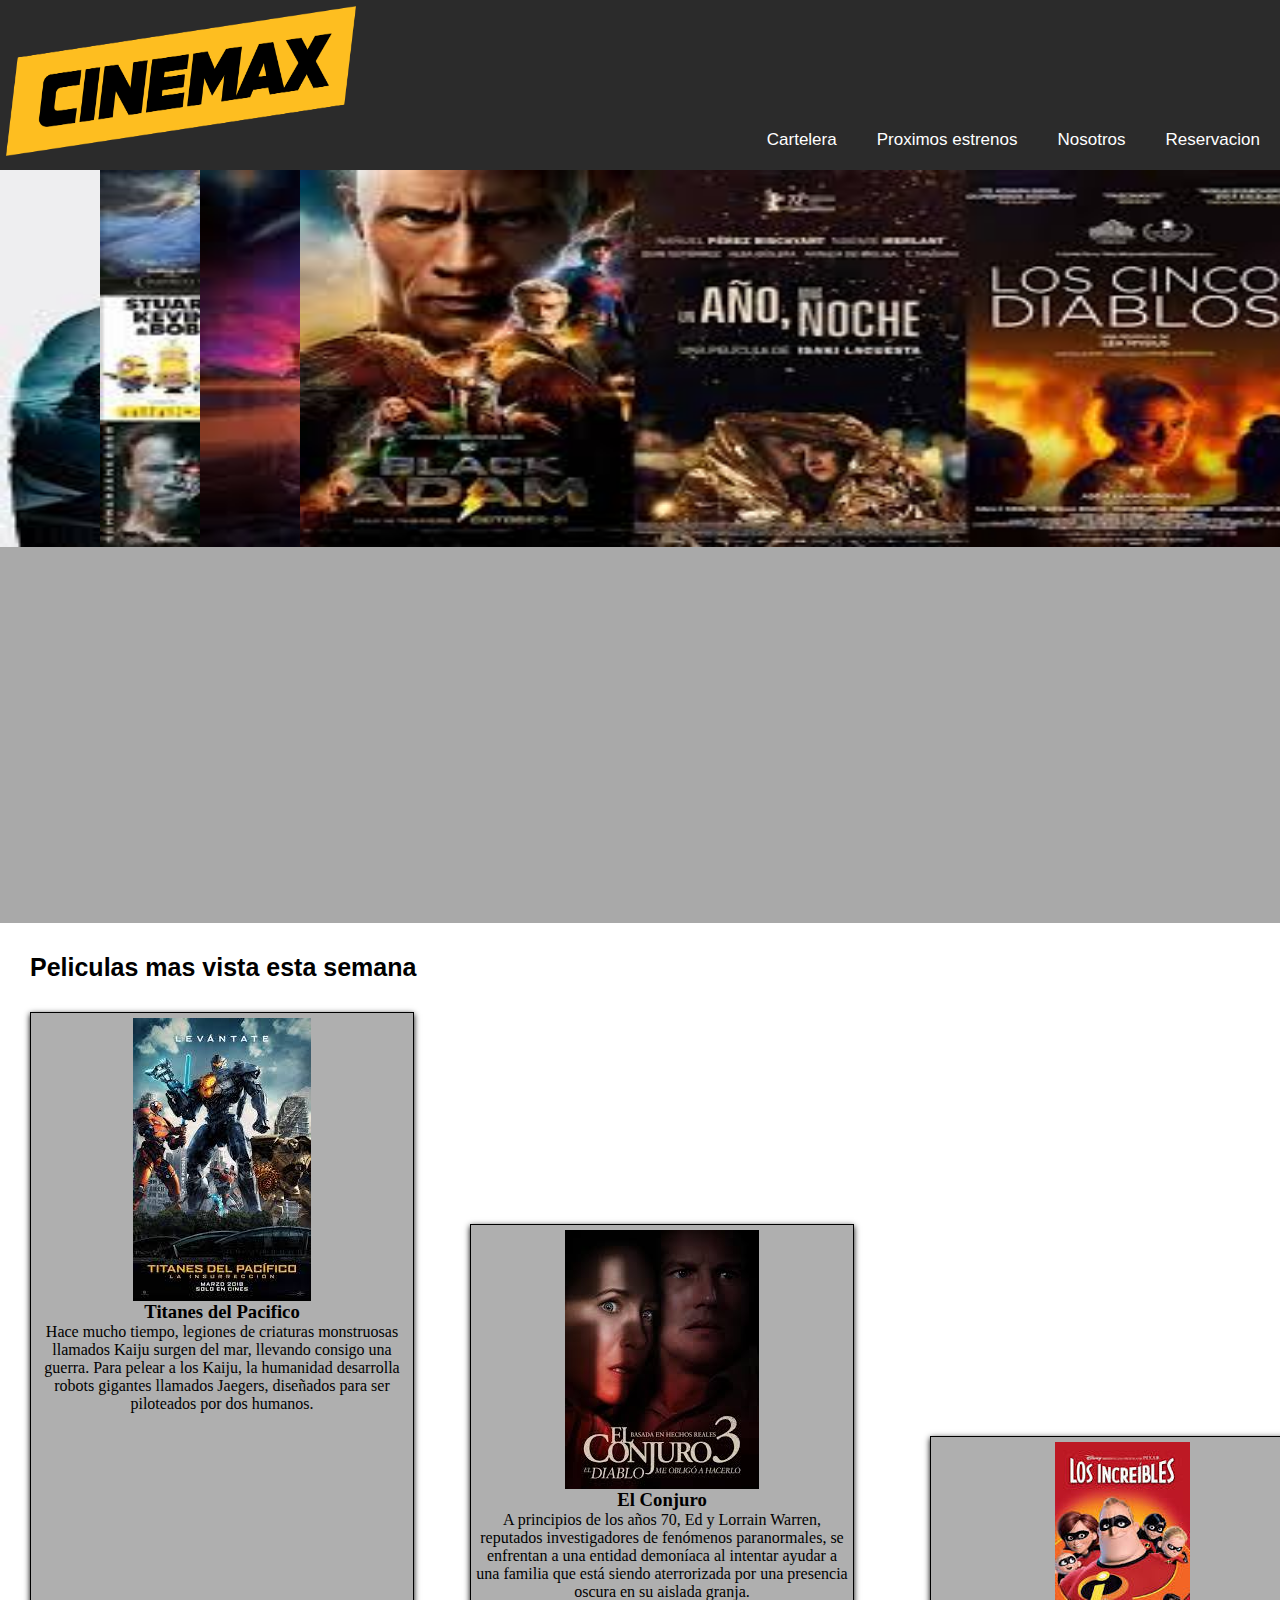
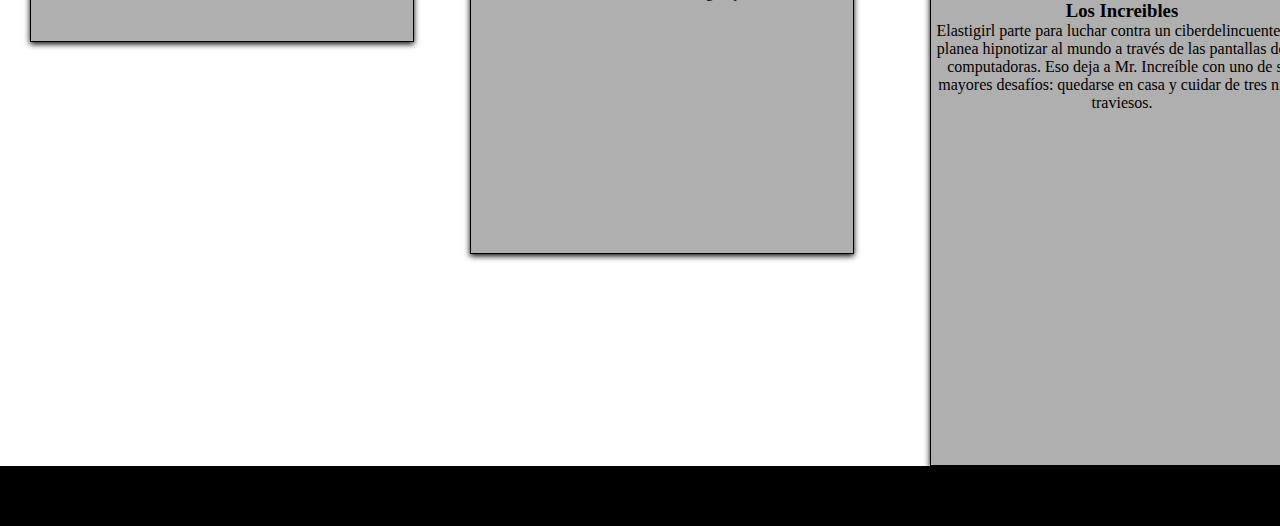
<file: index.html>
<html lang="en">

<head>
    <meta charset="UTF-8">
    <meta name="viewport" content="width=device-width, initial-scale=1.0">
    <title>Document</title>
    <link rel="stylesheet" href="csscinemax.css">
</head>

<body>

    <header>
        <section id="logo">
            <a href="index.html">
                <img src="cinemax2.webp" alt="" width="350px" height="150px">
            </a>
        </section>
    </header>

    <nav id="menu">
        <ul>
            <li><a href="Cartelera.html">Cartelera</a></li>
            <li><a href="Proximos estrenos.html">Proximos estrenos</a></li>
            <li><a href="#">Nosotros</a>
                <ul>
                    <li><a href="Historia.html">Historia</a></li>
                    <li><a href="Mision y Vision.html">Misión y Visión</a></li>
                </ul>
            </li>
            <li><a href="Formulario.html">Reservacion</a></li>
        </ul>
    </nav>

    <section id="slider">
        <ul>
            <li>
                <img src="fast and furius.jpg" alt="">
            </li>
            <li>
                <img src="imgpelis.jpg" alt="">
            </li>
            <li>
                <img src="Avernger.jpg" alt="">
            </li>
            <li>
                <img src="tres pelis.jpg" alt="">
            </li>
        </ul>
    </section>


    <section id="contenedor">
        <h1>Peliculas mas vista esta semana</h1>
        <section id="cuadro1">
            <article id="Peliculas">
                <img src="Titanes del pacifico.jpg" alt="">
                <h3>Titanes del Pacifico</h3>
                <p>Hace mucho tiempo, legiones de criaturas monstruosas llamados Kaiju surgen del mar, llevando consigo una guerra. Para pelear a los Kaiju, la humanidad desarrolla robots gigantes llamados Jaegers, diseñados para ser piloteados por dos humanos.</p>
        </section>
        <section id="cuadro2">
            <article>
                <img src="El conjuro.jpg" alt="">
                <h3>El Conjuro</h3>
                <p>A principios de los años 70, Ed y Lorrain Warren, reputados investigadores de fenómenos paranormales, se enfrentan a una entidad demoníaca al intentar ayudar a una familia que está siendo aterrorizada por una presencia oscura en su aislada granja.</p>
            </article>
        </section>
        <section id="cuadro3">
            <article>
                <img src="Los Increibles.jpg" alt="">
                <h3>Los Increibles</h3>
                <p>Elastigirl parte para luchar contra un ciberdelincuente que planea hipnotizar al mundo a través de las pantallas de las computadoras. Eso deja a Mr. Increíble con uno de sus mayores desafíos: quedarse en casa y cuidar de tres niños traviesos.</p>
            </article>
        </section>
    </section>

    <footer></footer>


</body>

</html>
</file>
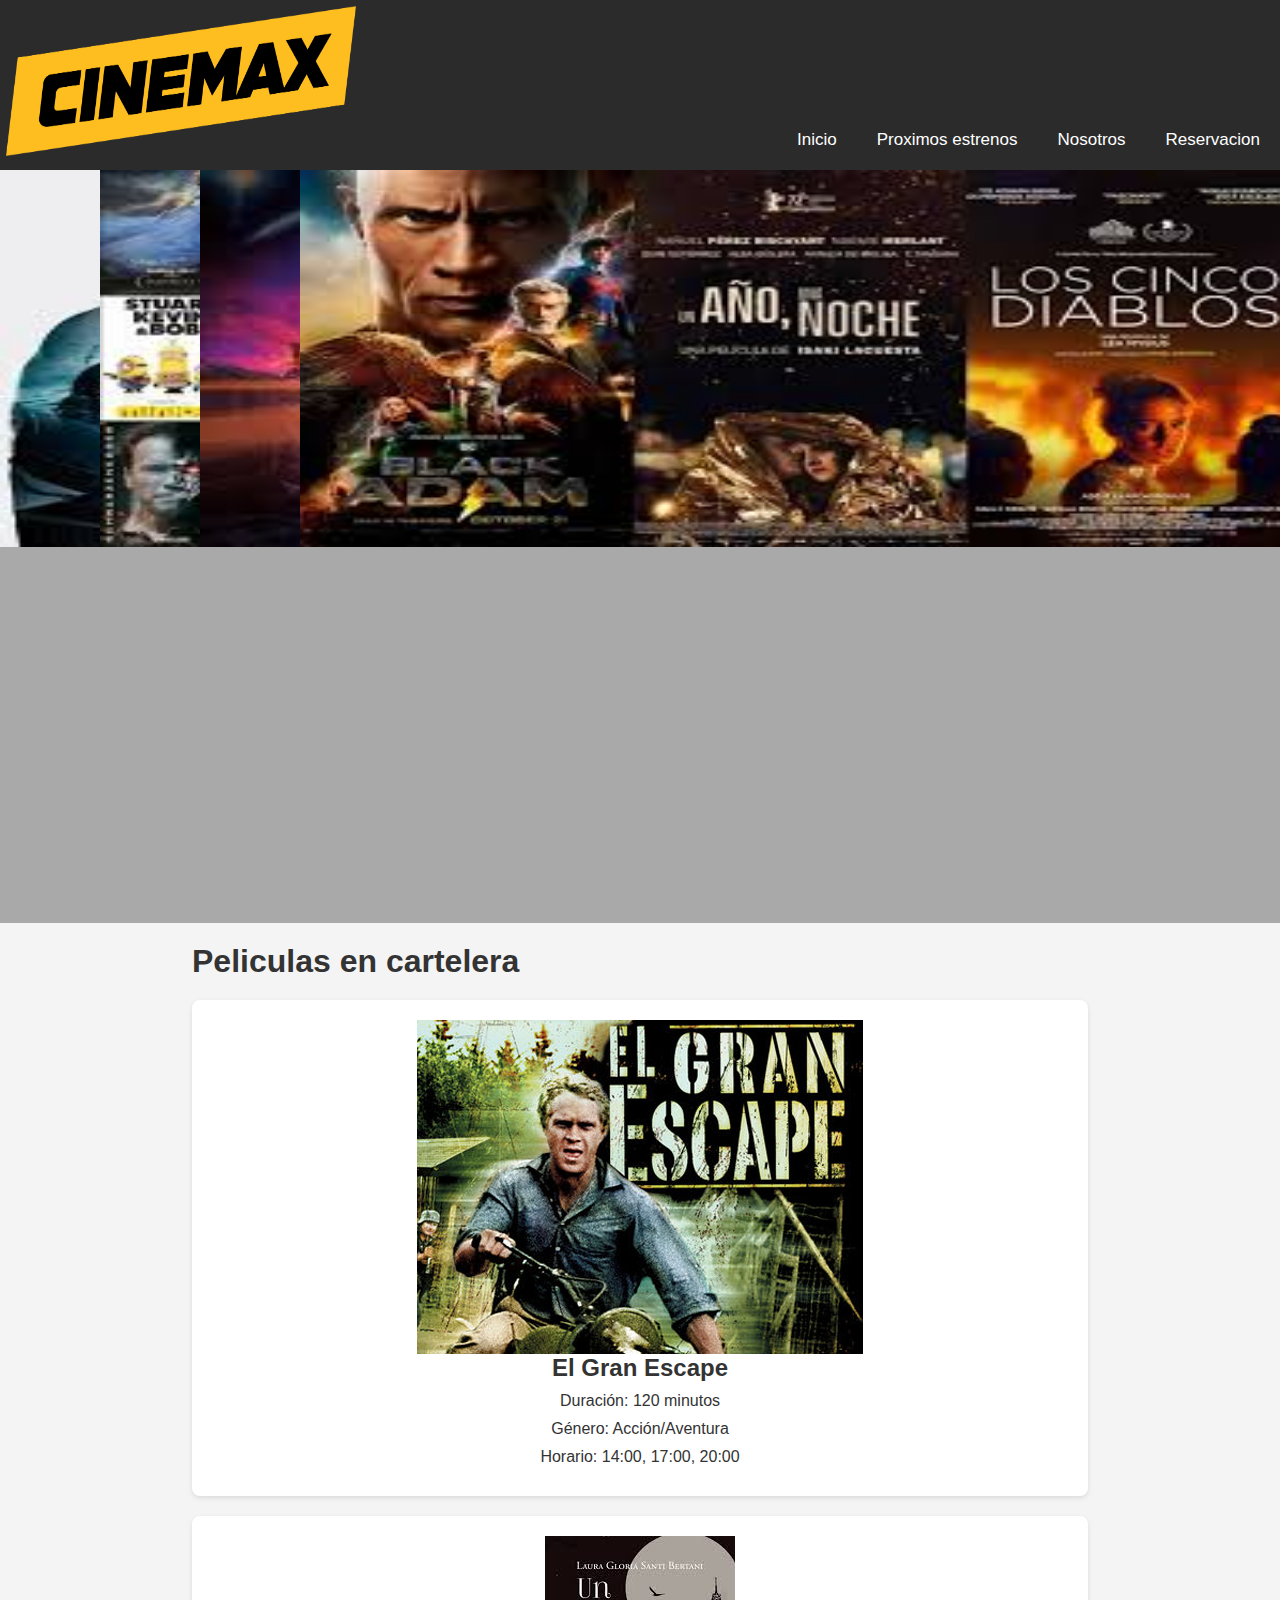
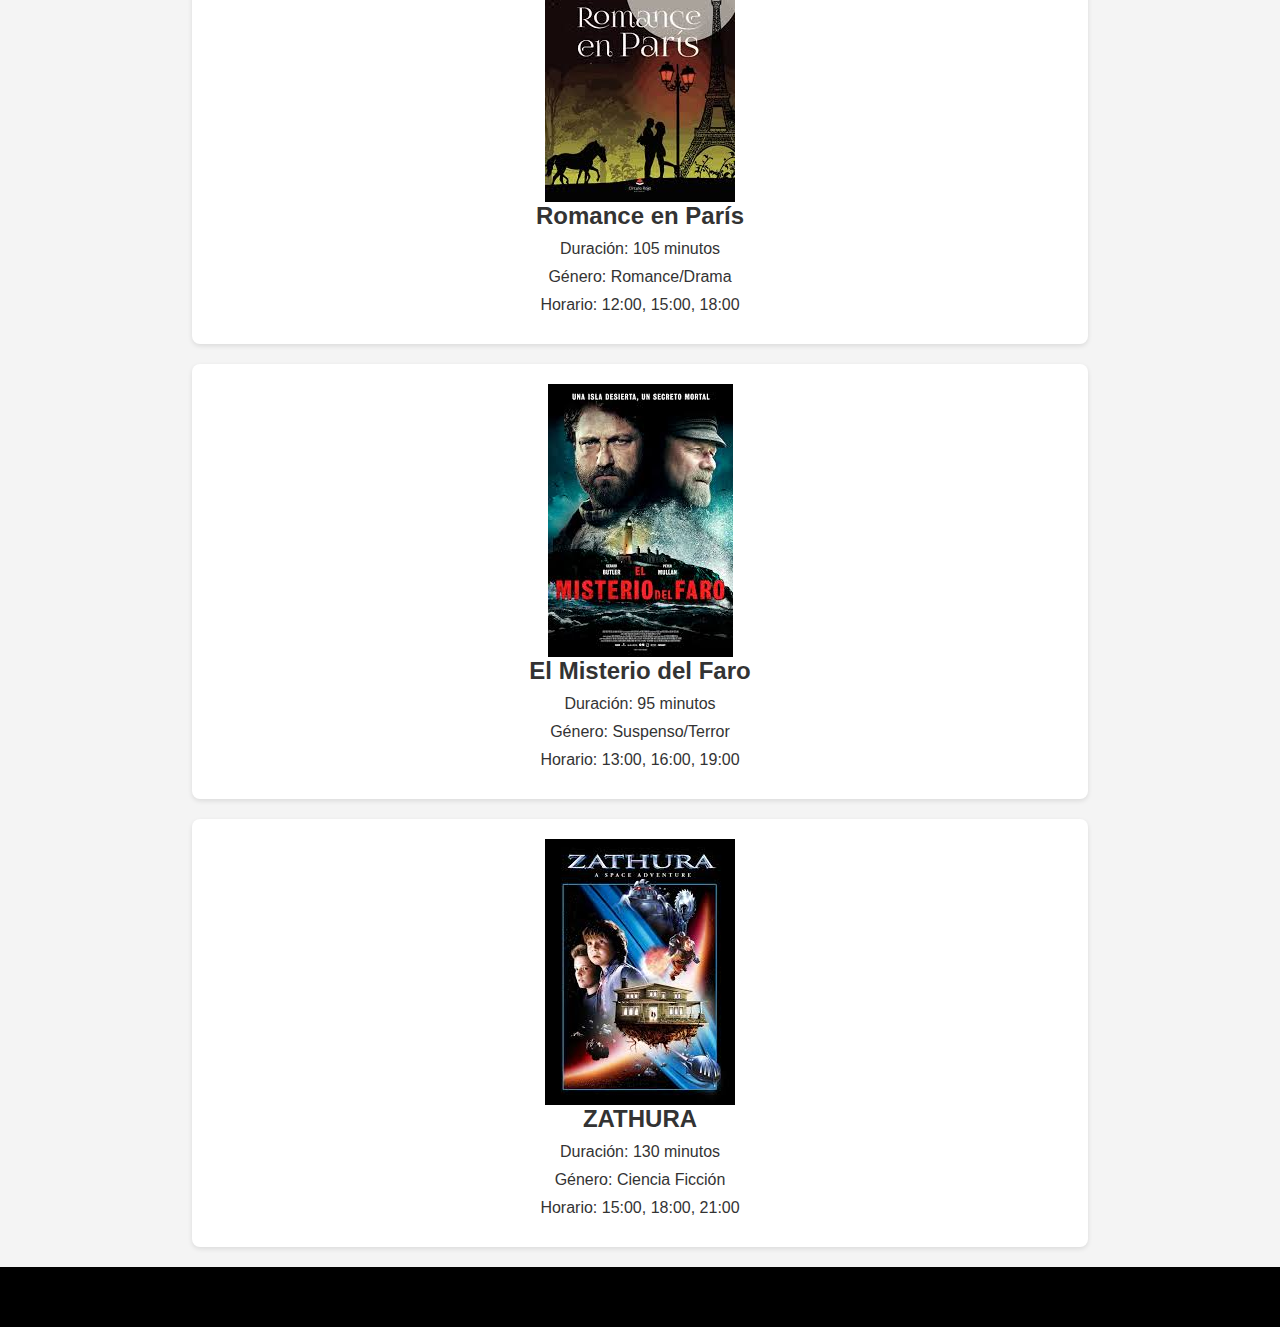
<file: Cartelera.html>
<html lang="en">
<head>
    <meta charset="UTF-8">
    <meta name="viewport" content="width=device-width, initial-scale=1.0">
    <title>Cartelera</title>
    <link rel="stylesheet" href="csscartelera.css">
</head>
<body>

    <header>
        <section id="logo">
            <a href="index.html">
                <img src="cinemax2.webp" alt="" width="350px" height="150px">
            </a>
        </section>
    </header>

    <nav id="menu">
        <ul>
            <li><a href="index.html">Inicio</a></li>
            <li><a href="Proximos estrenos.html">Proximos estrenos</a></li>
            <li><a href="#">Nosotros</a>
                <ul>
                    <li><a href="Historia.html">Historia</a></li>
                    <li><a href="Mision y Vision.html">Misión y Visión</a></li>
                </ul>
            </li>
            <li><a href="Formulario.html">Reservacion</a></li>
        </ul>
    </nav>

    <section id="slider">
        <ul>
            <li>
                <img src="fast and furius.jpg" alt="">
            </li>
            <li>
                <img src="imgpelis.jpg" alt="">
            </li>
            <li>
                <img src="Avernger.jpg" alt="">
            </li>
            <li>
                <img src="tres pelis.jpg" alt="">
            </li>
        </ul>
    </section>


    <div class="contenedor">

        <h1>Peliculas en cartelera</h1>

        <center>
            <div class="pelicula" id="Pelicula1">
                <img src="ElGranEscape.jpg" alt="">
                <h2 class="titulo">El Gran Escape</h2>
                <p class="detalles">Duración: 120 minutos</p>
                <p class="detalles">Género: Acción/Aventura</p>
                <p class="detalles">Horario: 14:00, 17:00, 20:00</p>
            </div>

            <div class="pelicula" id="Pelicula2">
                <img src="Romanse en paris.jpg" alt="">
                <h2 class="titulo">Romance en París</h2>
                <p class="detalles">Duración: 105 minutos</p>
                <p class="detalles">Género: Romance/Drama</p>
                <p class="detalles">Horario: 12:00, 15:00, 18:00</p>
            </div>

            <div class="pelicula" id="Pelicula3">
                <img src="El misterio del faro.jpg" alt="">
                <h2 class="titulo">El Misterio del Faro</h2>
                <p class="detalles">Duración: 95 minutos</p>
                <p class="detalles">Género: Suspenso/Terror</p>
                <p class="detalles">Horario: 13:00, 16:00, 19:00</p>
            </div>

            <div class="pelicula" id="Pelicula4">
                <img src="ZATHURA.jpg" alt="">
                <h2 class="titulo">ZATHURA</h2>
                <p class="detalles">Duración: 130 minutos</p>
                <p class="detalles">Género: Ciencia Ficción</p>
                <p class="detalles">Horario: 15:00, 18:00, 21:00</p>
            </div>
        </center>
    </div>

    <footer></footer>


</body>
</html>
</file>
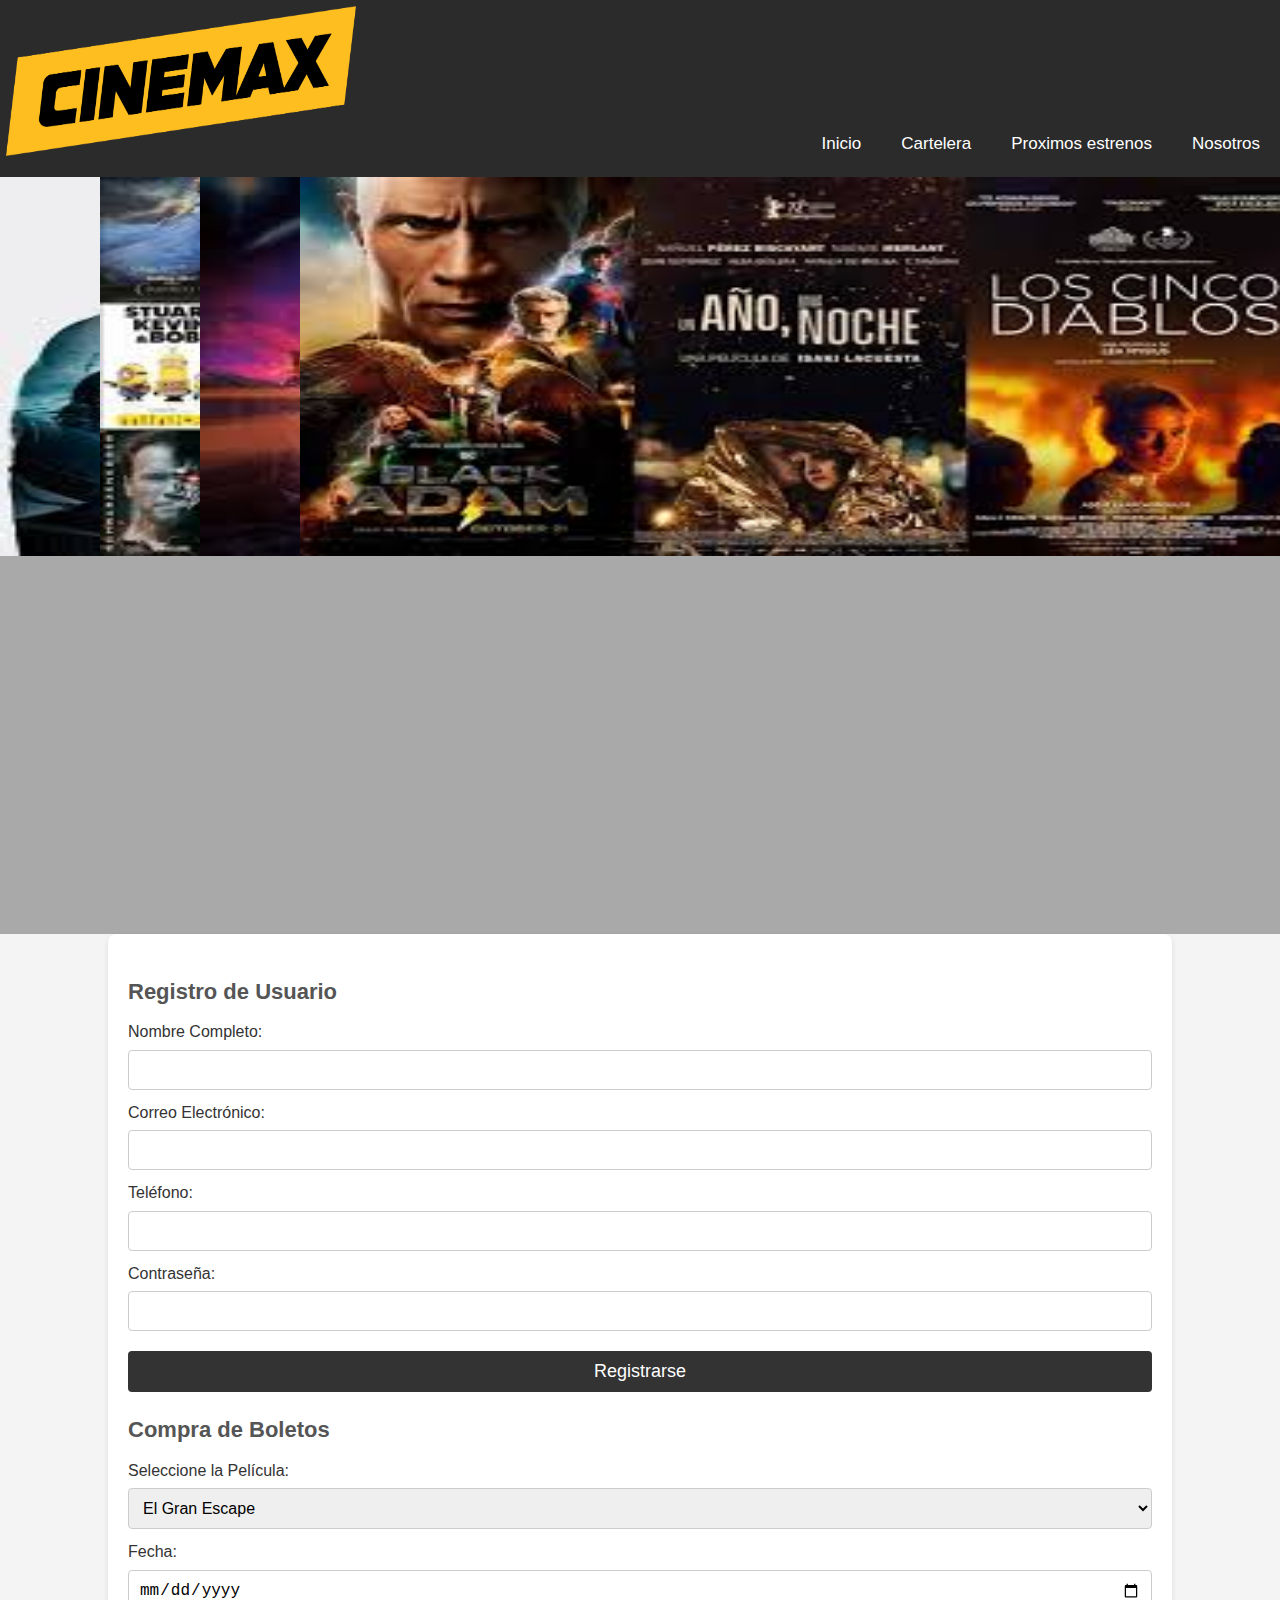
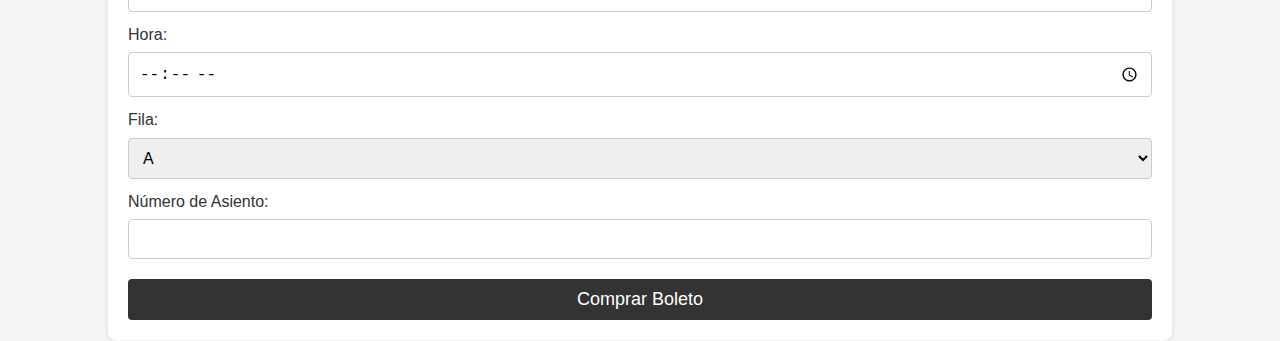
<file: Formulario.html>
<html lang="en">
<head>
    <meta charset="UTF-8">
    <meta name="viewport" content="width=device-width, initial-scale=1.0">
    <title>Formulario</title>
    <link rel="stylesheet" href="cssformulario.css">
</head>
<body>

    <header>
        <section id="logo">
            <a href="index.html">
                <img src="cinemax2.webp" alt="" width="350px" height="150px">
            </a>
        </section>
    </header>

    <nav id="menu">
        <ul>
            <li><a href="index.html">Inicio</a></li>
            <li><a href="Cartelera.html">Cartelera</a></li>
            <li><a href="Proximos estrenos.html">Proximos estrenos</a></li>
            <li><a href="Mision y Vision.html">Nosotros</a>
                <ul>
                    <li><a href="#">Misión y Visión</a></li>
                </ul>
            </li>
        </ul>
    </nav>

    <section id="slider">
        <ul>
            <li>
                <img src="fast and furius.jpg" alt="">
            </li>
            <li>
                <img src="imgpelis.jpg" alt="">
            </li>
            <li>
                <img src="Avernger.jpg" alt="">
            </li>
            <li>
                <img src="tres pelis.jpg" alt="">
            </li>
        </ul>
    </section>

    <div class="contenedor">

        <section class="formulario">
            <h2 class="subtitulo">Registro de Usuario</h2>
            <form id="registro">
                <label for="nombre">Nombre Completo:</label>
                <input type="text" id="nombre" name="nombre" required>

                <label for="email">Correo Electrónico:</label>
                <input type="email" id="email" name="email" required>

                <label for="telefono">Teléfono:</label>
                <input type="tel" id="telefono" name="telefono" required>

                <label for="password">Contraseña:</label>
                <input type="password" id="password" name="password" required>

                <input type="submit" value="Registrarse">
            </form>
        </section>

        <section class="compra">
            <h2 class="subtitulo">Compra de Boletos</h2>
            <form id="compra-boletos">
                <label for="pelicula">Seleccione la Película:</label>
                <select id="pelicula" name="pelicula" required>
                    <option value="pelicula1">El Gran Escape</option>
                    <option value="pelicula2">Romance en París</option>
                    <option value="pelicula3">El Misterio del Faro</option>
                    <option value="pelicula4">Aventuras en el Espacio</option>
                </select>

                <label for="fecha">Fecha:</label>
                <input type="date" id="fecha" name="fecha" required>

                <label for="hora">Hora:</label>
                <input type="time" id="hora" name="hora" required>

                <label for="fila">Fila:</label>
                <select id="fila" name="fila" required>
                    <option value="A">A</option>
                    <option value="B">B</option>
                    <option value="C">C</option>
                    <option value="D">D</option>
                    <option value="E">E</option>
                </select>

                <label for="asiento">Número de Asiento:</label>
                <input type="number" id="asiento" name="asiento" min="1" max="20" required>

                <input type="submit" value="Comprar Boleto">
            </form>
        </section>
    </div>

</body>
</html>
</file>
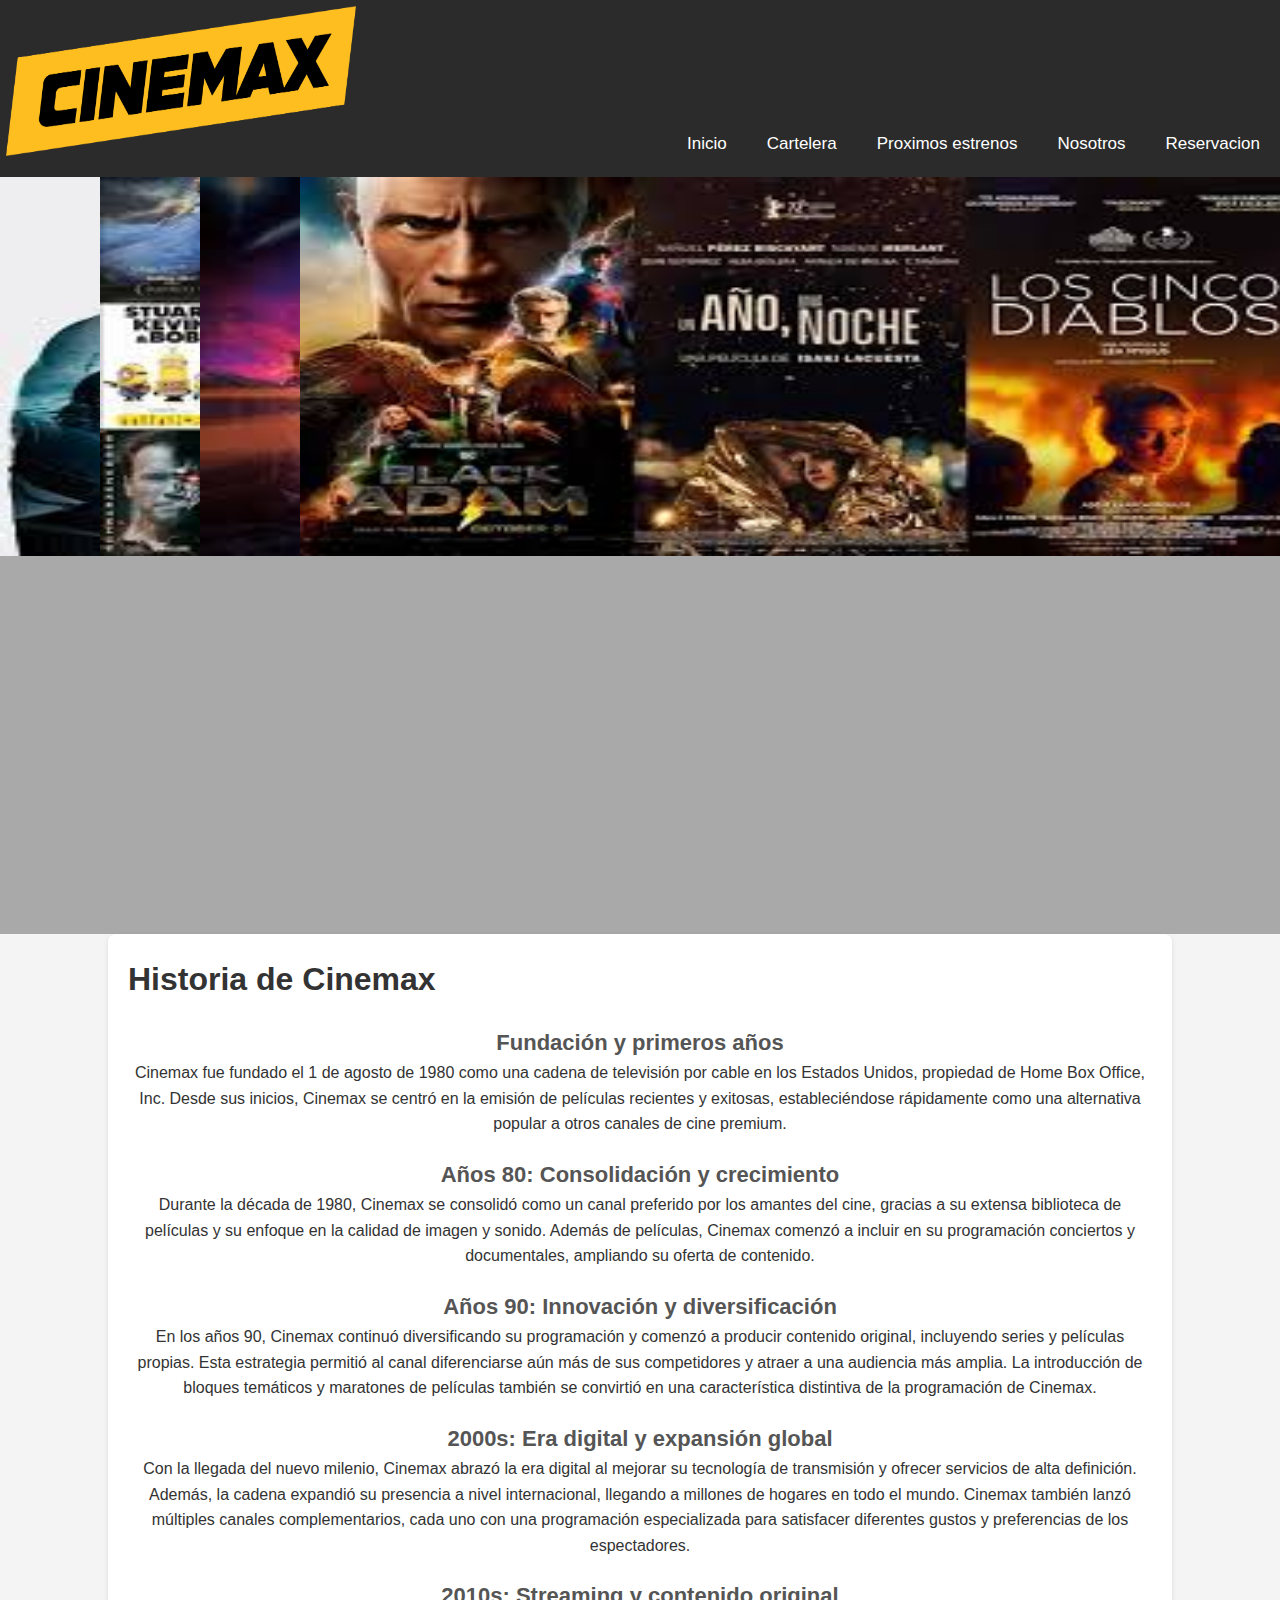
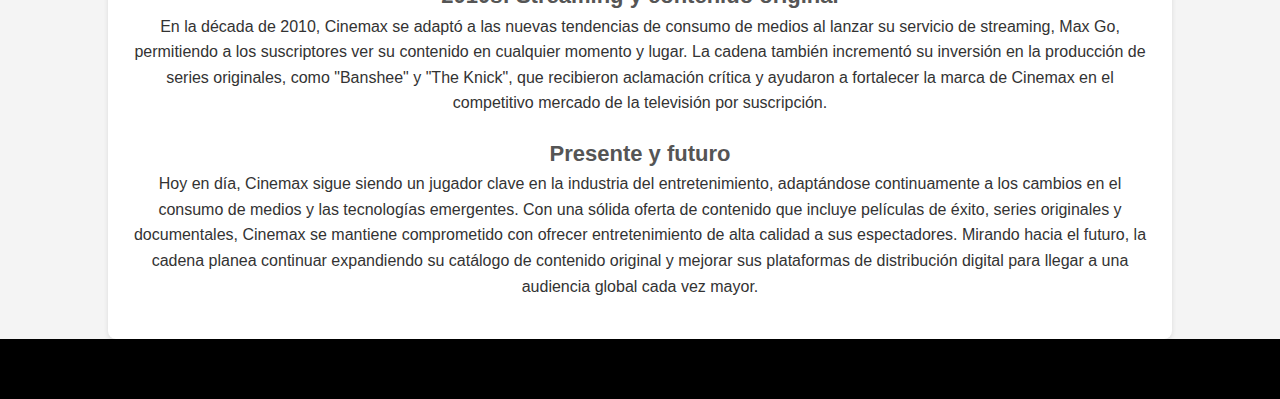
<file: Historia.html>
<html lang="en">
<head>
    <meta charset="UTF-8">
    <meta name="viewport" content="width=device-width, initial-scale=1.0">
    <title>Historia</title>
    <link rel="stylesheet" href="csshistoria.css">
</head>
<body>

    <header>
        <section id="logo">
            <a href="index.html">
                <img src="cinemax2.webp" alt="" width="350px" height="150px">
            </a>
        </section>
    </header>

    <nav id="menu">
        <ul>
            <li><a href="index.html">Inicio</a></li>
            <li><a href="Cartelera.html">Cartelera</a></li>
            <li><a href="Proximos estrenos.html">Proximos estrenos</a></li>
            <li><a href="Mision y Vision.html">Nosotros</a>
                <ul>
                    <li><a href="#">Misión y Visión</a></li>
                </ul>
                <li><a href="Formulario.html">Reservacion</a></li>
            </li>
        </ul>
    </nav>

    <section id="slider">
        <ul>
            <li>
                <img src="fast and furius.jpg" alt="">
            </li>
            <li>
                <img src="imgpelis.jpg" alt="">
            </li>
            <li>
                <img src="Avernger.jpg" alt="">
            </li>
            <li>
                <img src="tres pelis.jpg" alt="">
            </li>
        </ul>
    </section>
    
    
    <div class="contenedor">
        
        <h1>Historia de Cinemax</h1>
    
    
    <center>
    <section class="historia">
        <h2 class="subtitulo">Fundación y primeros años</h2>
        <p>Cinemax fue fundado el 1 de agosto de 1980 como una cadena de televisión por cable en los Estados Unidos,
            propiedad de Home Box Office, Inc. Desde sus inicios, Cinemax se centró en la emisión de películas
            recientes y exitosas, estableciéndose rápidamente como una alternativa popular a otros canales de cine
            premium.</p>

        <h2 class="subtitulo">Años 80: Consolidación y crecimiento</h2>
        <p>Durante la década de 1980, Cinemax se consolidó como un canal preferido por los amantes del cine, gracias
            a su extensa biblioteca de películas y su enfoque en la calidad de imagen y sonido. Además de películas,
            Cinemax comenzó a incluir en su programación conciertos y documentales, ampliando su oferta de
            contenido.</p>

        <h2 class="subtitulo">Años 90: Innovación y diversificación</h2>
        <p>En los años 90, Cinemax continuó diversificando su programación y comenzó a producir contenido original,
            incluyendo series y películas propias. Esta estrategia permitió al canal diferenciarse aún más de sus
            competidores y atraer a una audiencia más amplia. La introducción de bloques temáticos y maratones de
            películas también se convirtió en una característica distintiva de la programación de Cinemax.</p>

        <h2 class="subtitulo">2000s: Era digital y expansión global</h2>
        <p>Con la llegada del nuevo milenio, Cinemax abrazó la era digital al mejorar su tecnología de transmisión y
            ofrecer servicios de alta definición. Además, la cadena expandió su presencia a nivel internacional,
            llegando a millones de hogares en todo el mundo. Cinemax también lanzó múltiples canales
            complementarios, cada uno con una programación especializada para satisfacer diferentes gustos y
            preferencias de los espectadores.</p>

        <h2 class="subtitulo">2010s: Streaming y contenido original</h2>
        <p>En la década de 2010, Cinemax se adaptó a las nuevas tendencias de consumo de medios al lanzar su
            servicio de streaming, Max Go, permitiendo a los suscriptores ver su contenido en cualquier momento y
            lugar. La cadena también incrementó su inversión en la producción de series originales, como "Banshee" y
            "The Knick", que recibieron aclamación crítica y ayudaron a fortalecer la marca de Cinemax en el
            competitivo mercado de la televisión por suscripción.</p>

        <h2 class="subtitulo">Presente y futuro</h2>
        <p>Hoy en día, Cinemax sigue siendo un jugador clave en la industria del entretenimiento, adaptándose
            continuamente a los cambios en el consumo de medios y las tecnologías emergentes. Con una sólida oferta
            de contenido que incluye películas de éxito, series originales y documentales, Cinemax se mantiene
            comprometido con ofrecer entretenimiento de alta calidad a sus espectadores. Mirando hacia el futuro, la
            cadena planea continuar expandiendo su catálogo de contenido original y mejorar sus plataformas de
            distribución digital para llegar a una audiencia global cada vez mayor.</p>
    </section>
    </center>
</div>

<footer></footer>


</body>
</html>
</file>
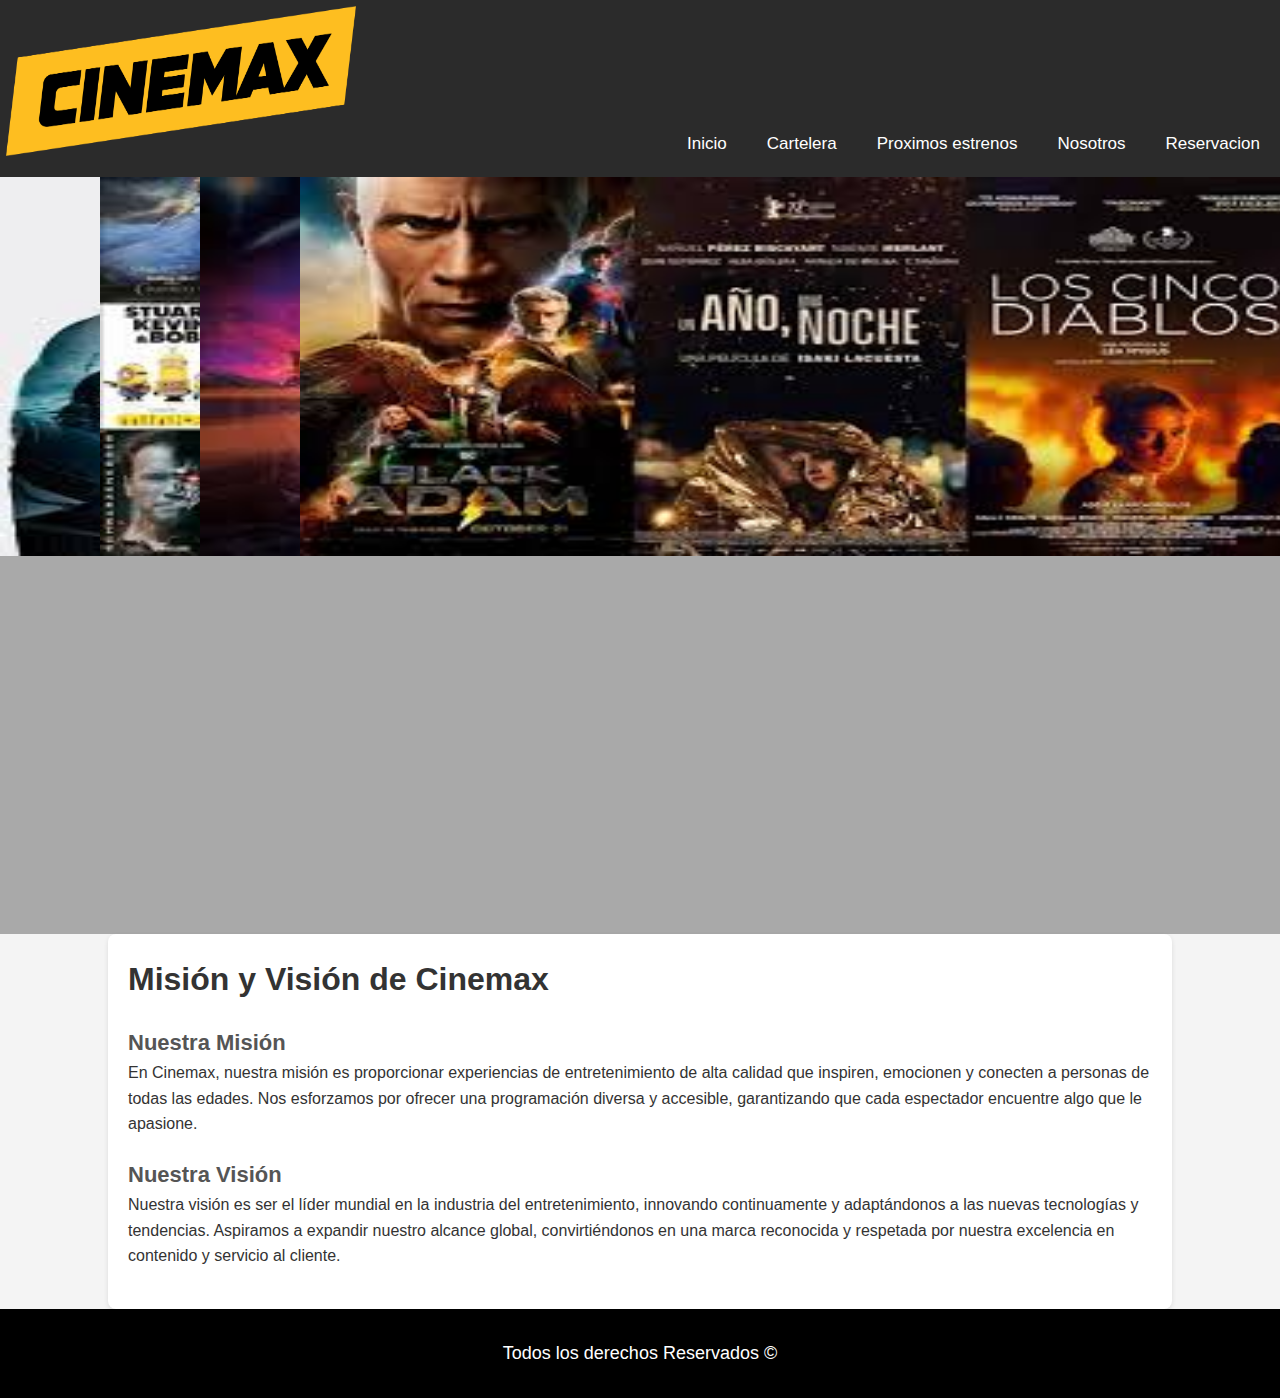
<file: Mision y Vision.html>
<html lang="en">
<head>
    <meta charset="UTF-8">
    <meta name="viewport" content="width=device-width, initial-scale=1.0">
    <title>mision-vision</title>
    <link rel="stylesheet" href="cssMision y Vision.css">
</head>
<body>

    <header>
        <section id="logo">
            <a href="index.html">
                <img src="cinemax2.webp" alt="" width="350px" height="150px">
            </a>
        </section>
    </header>

    <nav id="menu">
        <ul>
            <li><a href="index.html">Inicio</a></li>
            <li><a href="Cartelera.html">Cartelera</a></li>
            <li><a href="Proximos estrenos.html">Proximos estrenos</a></li>
            <li><a href="#">Nosotros</a>
                <ul>
                    <li><a href="Historia.html">Historia</a></li>
                    <li><a href="#">Misión y Visión</a></li>
                </ul>
            </li>
            <li><a href="Formulario.html">Reservacion</a></li>
        </ul>
    </nav>

    <section id="slider">
        <ul>
            <li>
                <img src="fast and furius.jpg" alt="">
            </li>
            <li>
                <img src="imgpelis.jpg" alt="">
            </li>
            <li>
                <img src="Avernger.jpg" alt="">
            </li>
            <li>
                <img src="tres pelis.jpg" alt="">
            </li>
        </ul>
    </section>

    <div class="contenedor">

            <h1>Misión y Visión de Cinemax</h1>


        <section class="mision-vision">
            <h2 class="subtitulo">Nuestra Misión</h2>
            <p>En Cinemax, nuestra misión es proporcionar experiencias de entretenimiento de alta calidad que inspiren,
                emocionen y conecten a personas de todas las edades. Nos esforzamos por ofrecer una programación diversa
                y accesible, garantizando que cada espectador encuentre algo que le apasione.</p>

            <h2 class="subtitulo">Nuestra Visión</h2>
            <p>Nuestra visión es ser el líder mundial en la industria del entretenimiento, innovando continuamente y
                adaptándonos a las nuevas tecnologías y tendencias. Aspiramos a expandir nuestro alcance global,
                convirtiéndonos en una marca reconocida y respetada por nuestra excelencia en contenido y servicio al
                cliente.</p>
        </section>
    </div>

    <footer>
        Todos los derechos Reservados &copy;
    </footer>
</body>
</html>
</file>
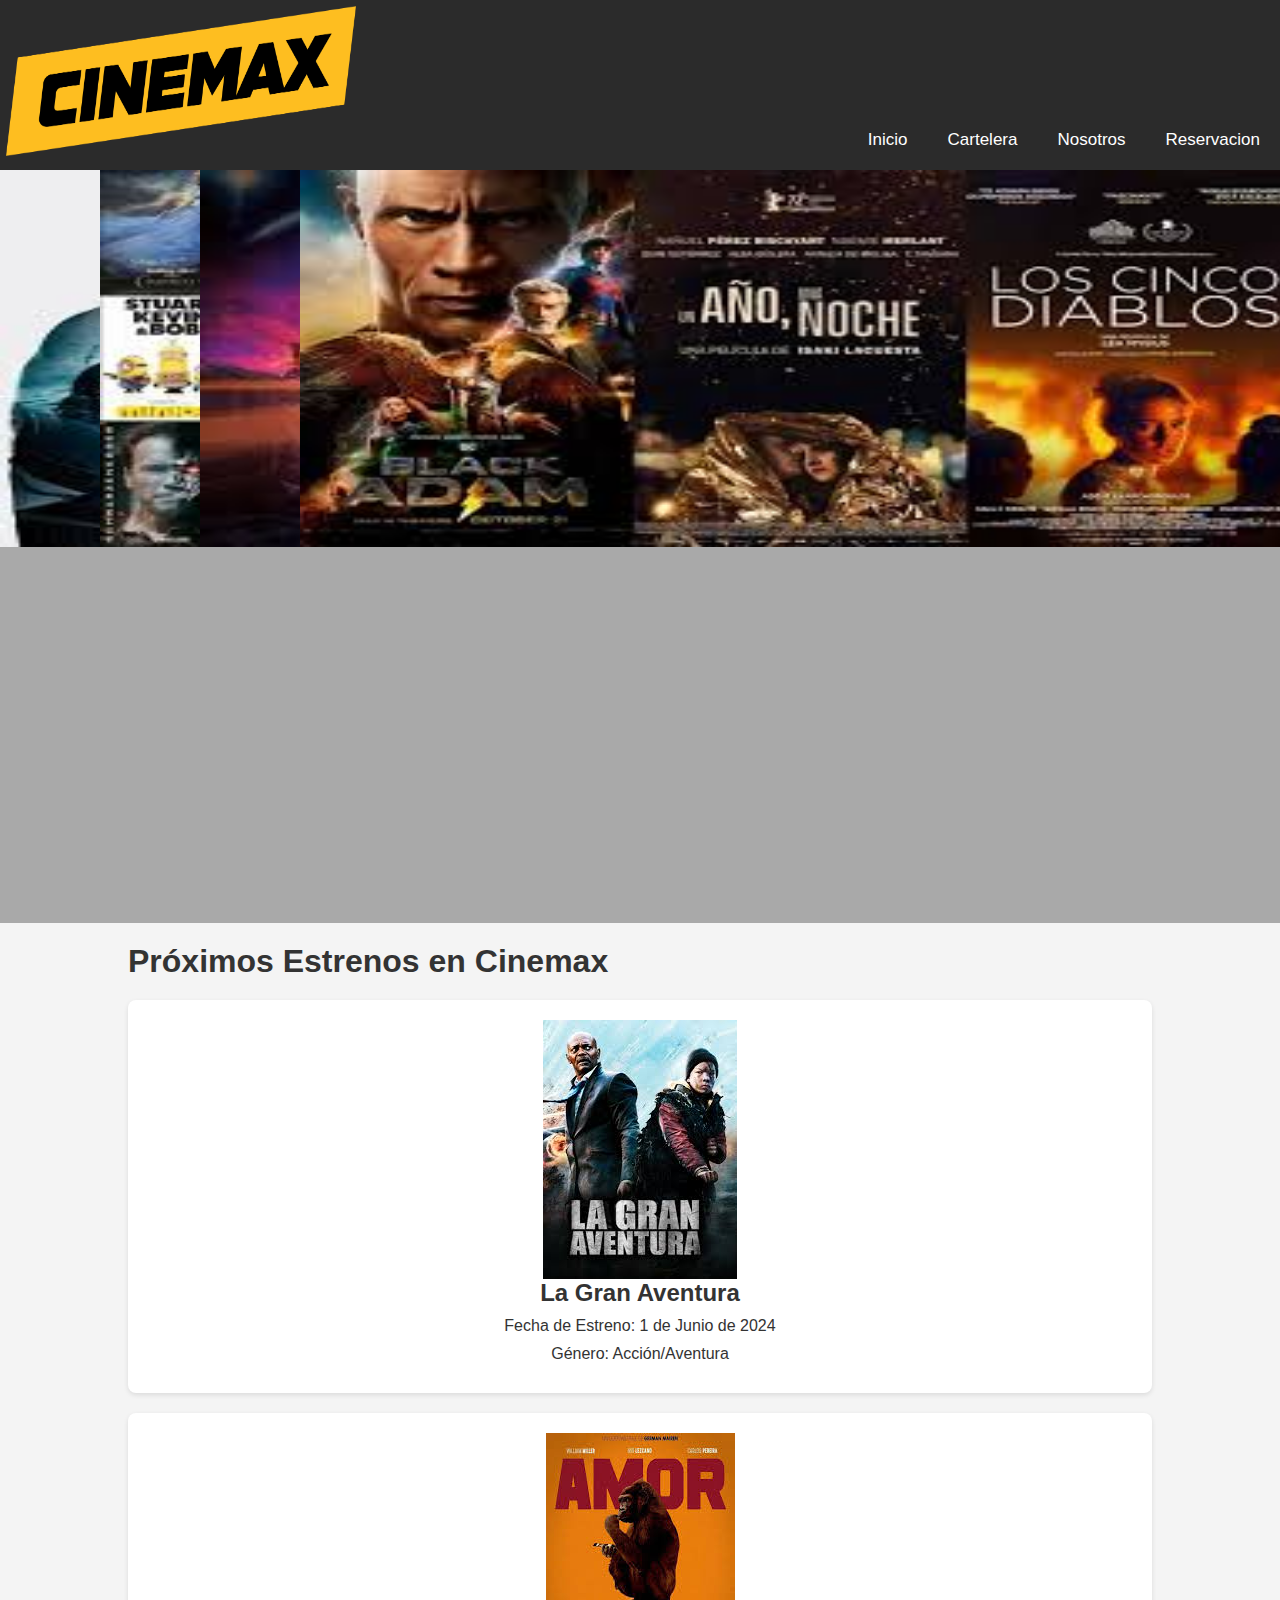
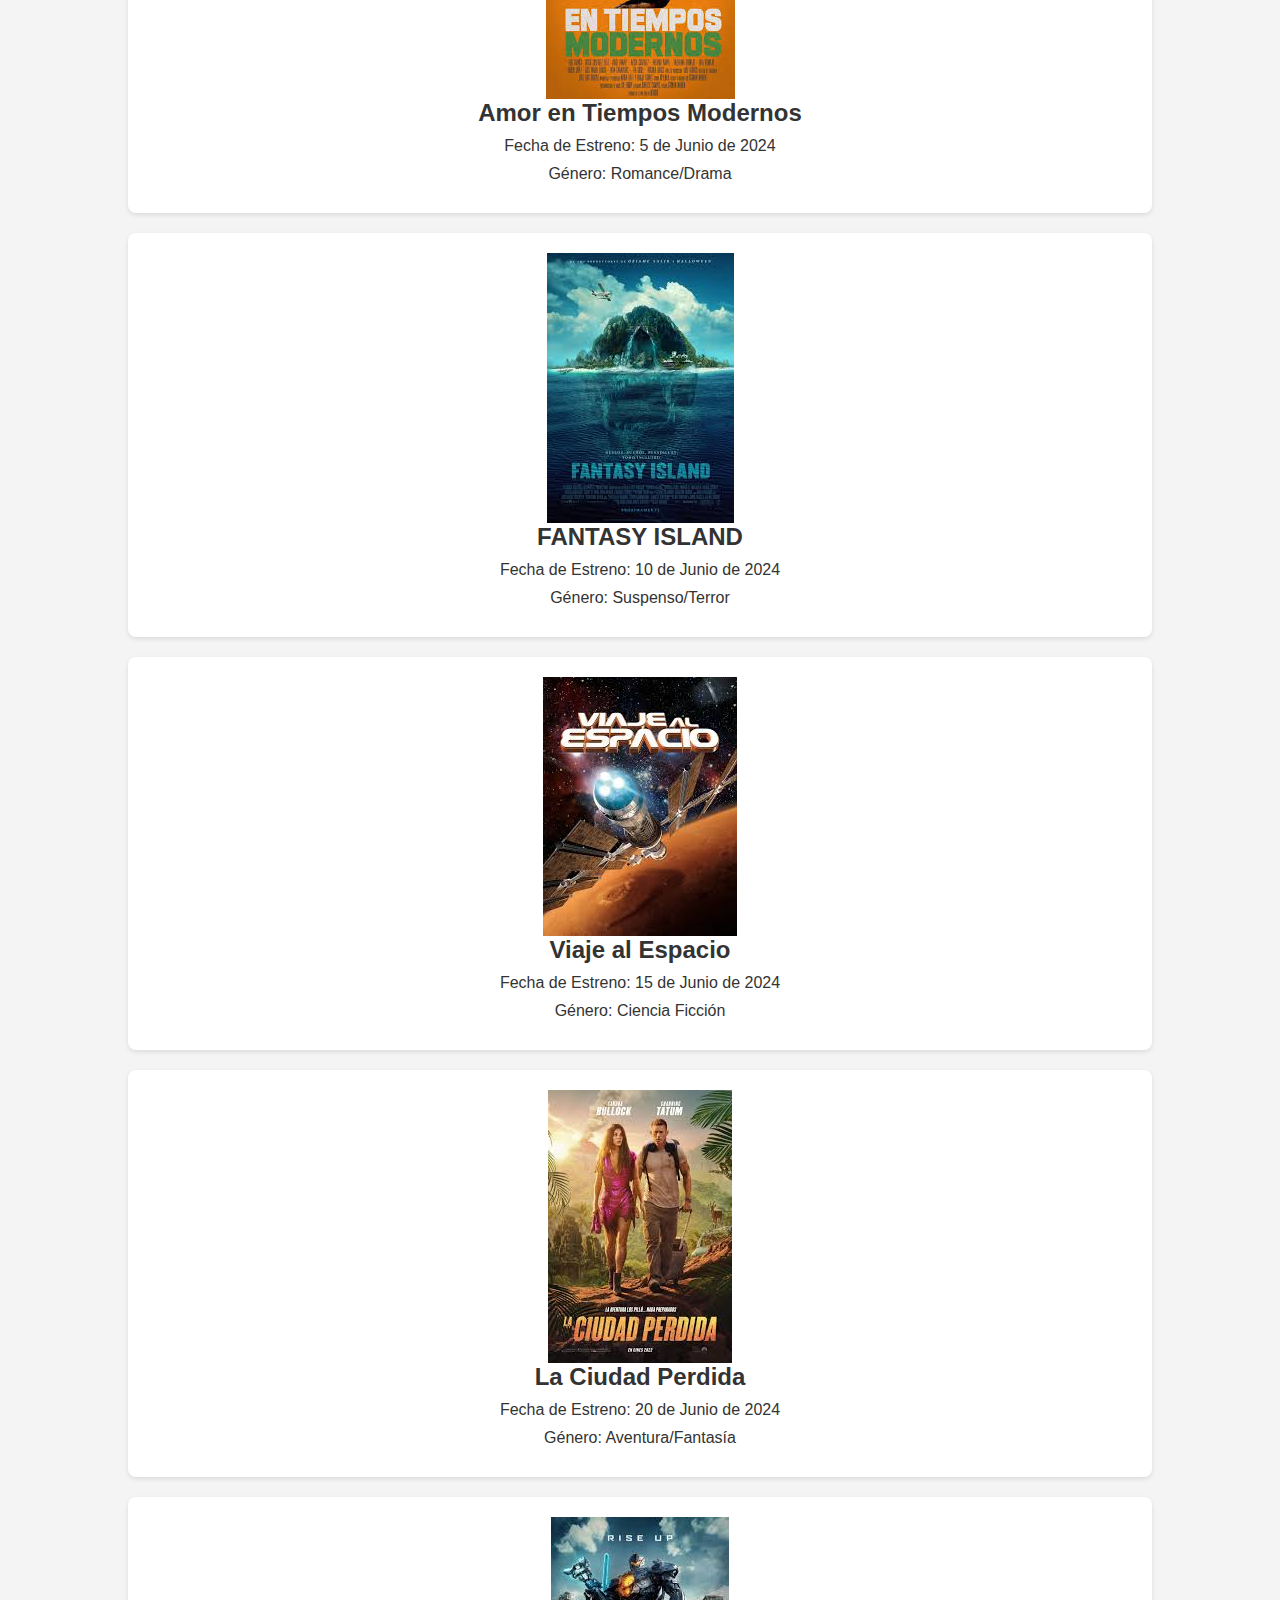
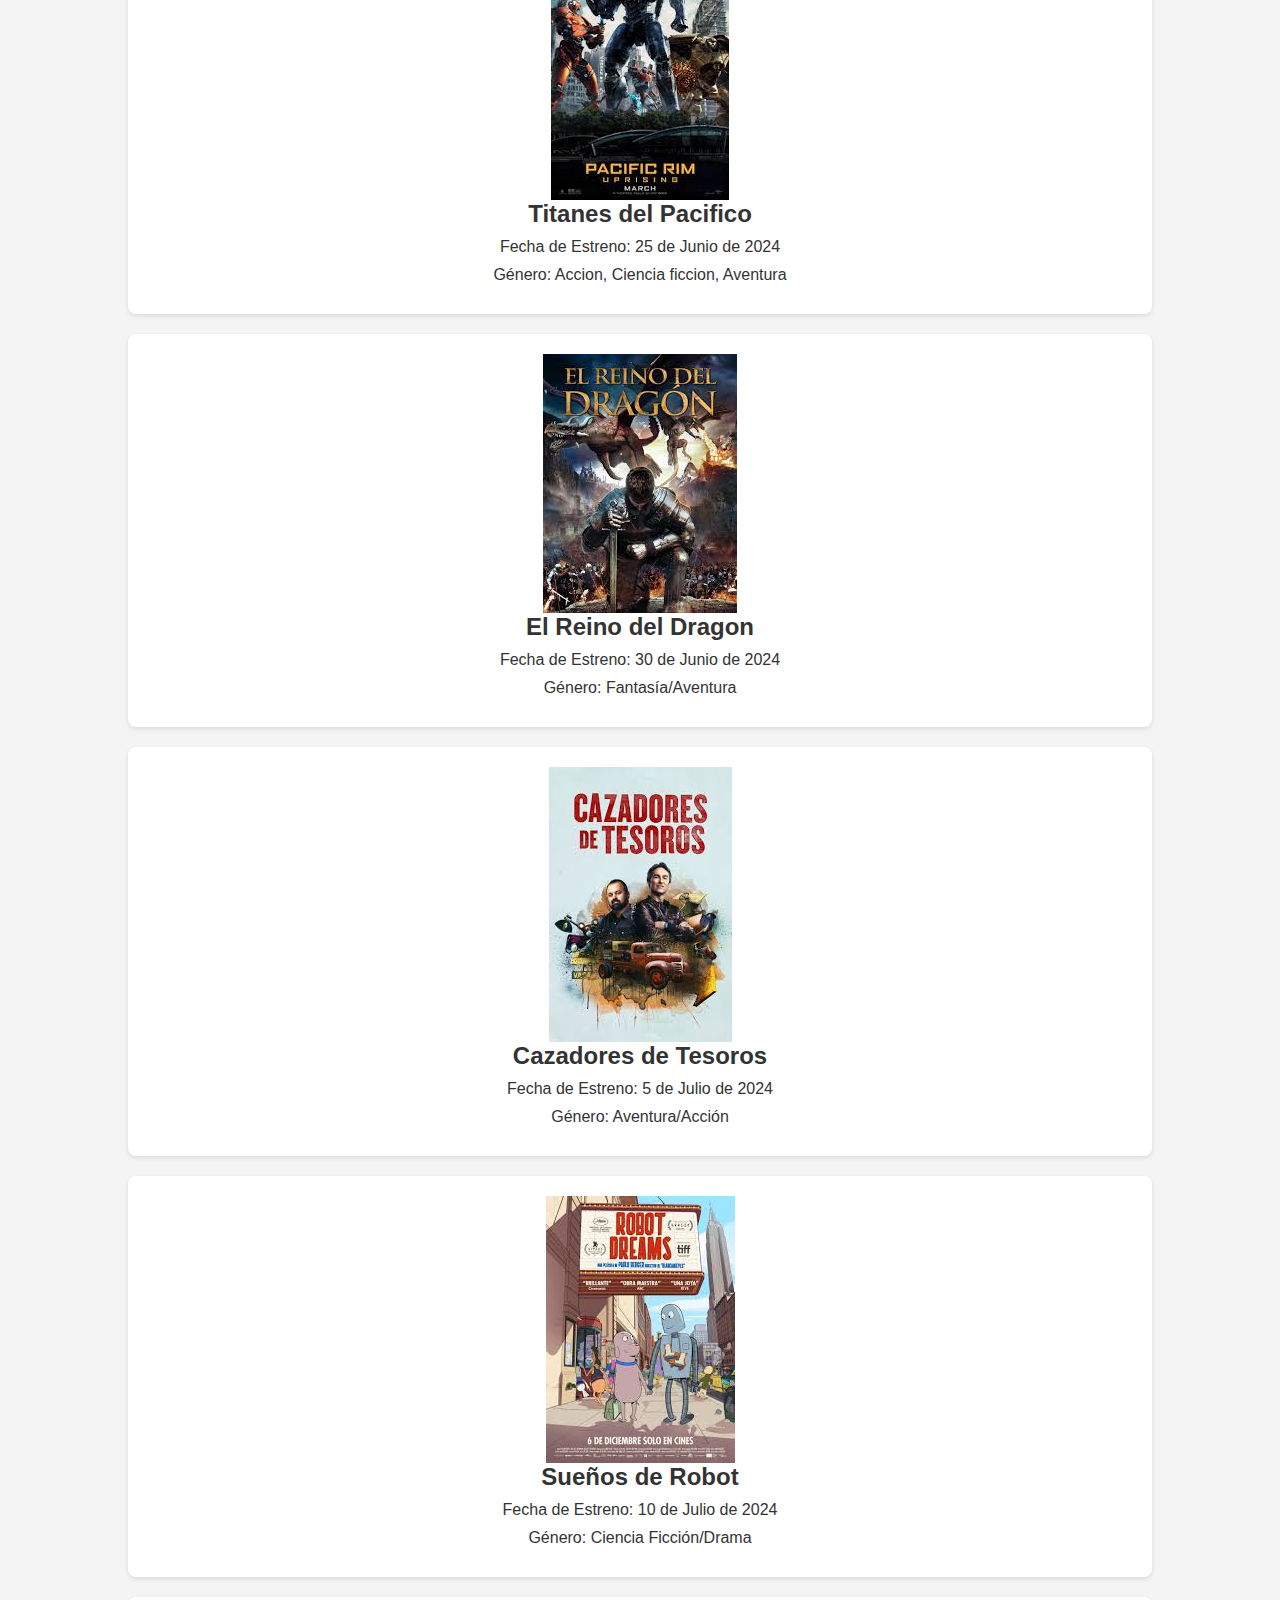
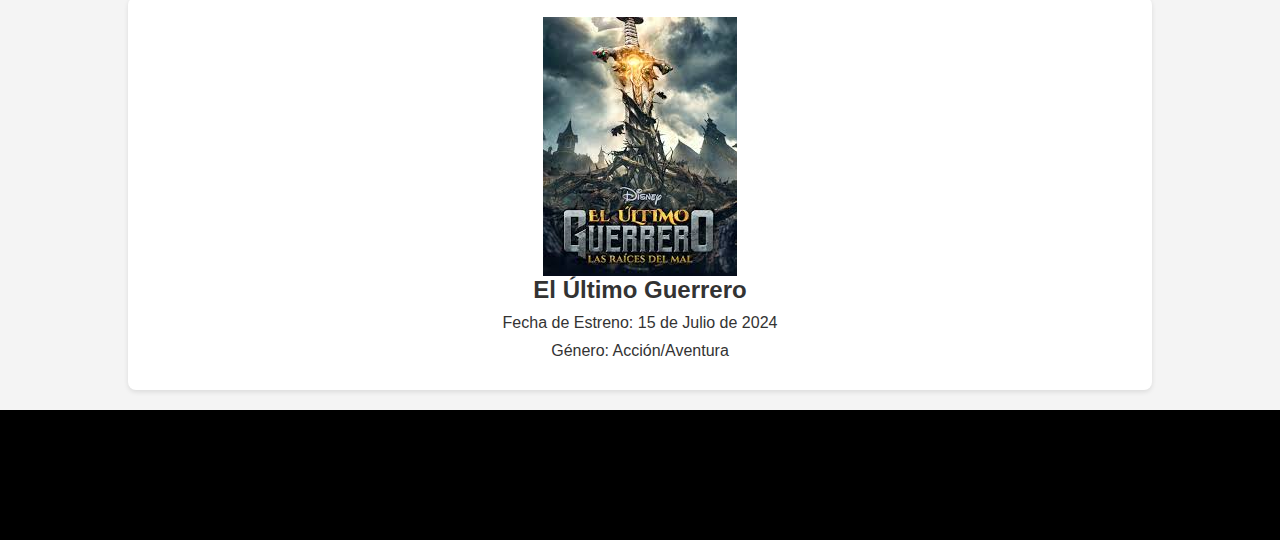
<file: Proximos estrenos.html>
<html lang="en">
<head>
    <meta charset="UTF-8">
    <meta name="viewport" content="width=device-width, initial-scale=1.0">
    <link rel="stylesheet" href="cssproximos.css">
    <title>Document</title>
</head>
<body>

    <header>
        <section id="logo">
            <a href="index.html">
                <img src="cinemax2.webp" alt="" width="350px" height="150px">
            </a>
        </section>
    </header>

    <nav id="menu">
        <ul>
            <li><a href="index.html">Inicio</a></li>
            <li><a href="Cartelera.html">Cartelera</a></li>
            <li><a href="#">Nosotros</a>
                <ul>
                    <li><a href="Historia.html">Historia</a></li>
                    <li><a href="Mision y Vision.html">Misión y Visión</a></li>
                </ul>
            </li>
            <li><a href="Formulario.html">Reservacion</a></li>
        </ul>
    </nav>

    <section id="slider">
        <ul>
            <li>
                <img src="fast and furius.jpg" alt="">
            </li>
            <li>
                <img src="imgpelis.jpg" alt="">
            </li>
            <li>
                <img src="Avernger.jpg" alt="">
            </li>
            <li>
                <img src="tres pelis.jpg" alt="">
            </li>
        </ul>
    </section>
    
    <div class="contenedor">
        
        <h1>Próximos Estrenos en Cinemax</h1>
    <center>

    <div class="pelicula" id="Pelicula1">
        <img src="La Gran aventura.jpg" alt="">
        <h2 class="titulo">La Gran Aventura</h2>
        <p class="detalles">Fecha de Estreno: 1 de Junio de 2024</p>
        <p class="detalles">Género: Acción/Aventura</p>
    </div>

    <div class="pelicula" id="Pelicula2">
        <img src="Amor en tiempos modernos.jpg" alt="">
        <h2 class="titulo">Amor en Tiempos Modernos</h2>
        <p class="detalles">Fecha de Estreno: 5 de Junio de 2024</p>
        <p class="detalles">Género: Romance/Drama</p>
    </div>

    <div class="pelicula" id="Pelicula3">
        <img src="Fantasy Island.jpg" alt="">
        <h2 class="titulo">FANTASY ISLAND</h2>
        <p class="detalles">Fecha de Estreno: 10 de Junio de 2024</p>
        <p class="detalles">Género: Suspenso/Terror</p>
    </div>

    <div class="pelicula" id="Pelicula4">
        <img src="Viaje al espacio.jpg" alt="">
        <h2 class="titulo">Viaje al Espacio</h2>
        <p class="detalles">Fecha de Estreno: 15 de Junio de 2024</p>
        <p class="detalles">Género: Ciencia Ficción</p>
    </div>

    <div class="pelicula" id="Pelicula5">
        <img src="la ciudad perdida.jpg" alt="">
        <h2 class="titulo">La Ciudad Perdida</h2>
        <p class="detalles">Fecha de Estreno: 20 de Junio de 2024</p>
        <p class="detalles">Género: Aventura/Fantasía</p>
    </div>

    <div class="pelicula" id="Pelicula6">
        <img src="Pacific Rim.jpg" alt="">
        <h2 class="titulo">Titanes del Pacifico</h2>
        <p class="detalles">Fecha de Estreno: 25 de Junio de 2024</p>
        <p class="detalles">Género: Accion, Ciencia ficcion, Aventura</p>
    </div>

    <div class="pelicula" id="Pelicula7">
        <img src="el reino del dragon.jpg" alt="">
        <h2 class="titulo">El Reino del Dragon</h2>
        <p class="detalles">Fecha de Estreno: 30 de Junio de 2024</p>
        <p class="detalles">Género: Fantasía/Aventura</p>
    </div>

    <div class="pelicula" id="Pelicula8">
        <img src="cazadores de tesoros.jpg" alt="">
        <h2 class="titulo">Cazadores de Tesoros</h2>
        <p class="detalles">Fecha de Estreno: 5 de Julio de 2024</p>
        <p class="detalles">Género: Aventura/Acción</p>
    </div>

    <div class="pelicula" id="Pelicula9">
        <img src="Sueños de robot.jpg" alt="">
        <h2 class="titulo">Sueños de Robot</h2>
        <p class="detalles">Fecha de Estreno: 10 de Julio de 2024</p>
        <p class="detalles">Género: Ciencia Ficción/Drama</p>
    </div>

    <div class="pelicula" id="Pelicula10">
        <img src="El ultimo guerrero.jpg" alt="">
        <h2 class="titulo">El Último Guerrero</h2>
        <p class="detalles">Fecha de Estreno: 15 de Julio de 2024</p>
        <p class="detalles">Género: Acción/Aventura</p>
    </div>
    </center>
</div>

<footer></footer>

</body>
</html>
</file>
<file: csscinemax.css>
* {
    margin: 0;
    padding: 0;
}

body {
    background: red;
}

header {
    max-width: 1350px;
    min-height: 110px;
    background: rgb(43, 43, 43);
    margin: 0 auto;
}

header #logo {
    margin: 6px;
    position: absolute;
}

#menu {
    max-width: 1350px;
    min-height: 50px;
    background: rgb(43, 43, 43);
    margin: 0 auto;
}

#menu ul {
    list-style: none;
    display: flex;
    justify-content: flex-end;
}

#menu a {
    color: #fff;
    display: block;
    padding: 20px;
    text-decoration: none;
    font-family: Arial;
    font-size: 17px;
}

#menu a:hover {
    background: rgb(56, 56, 87);
}

#menu ul ul {
    display: none;
    position: absolute;
}

#menu ul li:hover ul {
    display: block;
}

#slider {
    max-width: 1350px;
    min-height: 100px;
    background: darkgray;
    margin: 0 auto;
}

#slider ul {
    display: flex;
    animation: cambio 10s infinite alternate linear;
    width: 400px;
}

#slider li {
    width: 100%;
    list-style: none;
}

#slider img {
    width: 1000%;
    height: 50%;
}

@keyframes cambio {
    0%{margin-left: 0;}
    20%{margin-left: 0;}

    25%{margin-left: -100%;}
    45%{margin-left: -100%;}

    50%{margin-left: -200%;}
    70%{margin-left: -200%;}

    75%{margin-left: -300%;}
    100%{margin-left: -300%;}
}

#contenedor {
    max-width: 1350px;
    min-height: 700px;
    background: rgb(255, 255, 255);
    margin: 0 auto;
}

#contenedor h1 {
    font-size: 25px;
    font-family: Arial;
    padding: 30px;
}

#cuadro1 {
    background: #afafaf;
    border: 1px solid black;
    width: 30%;
    height: 70%;
    text-align: center;
    padding: 5px;
    box-sizing: border-box;
    margin-left: 30px;
    box-shadow: 0 2px 6px;
}

#cuadro2 {
    background: #afafaf;
    border: 1px solid black;
    width: 30%;
    height: 70%;
    text-align: center;
    padding: 5px;
    box-sizing: border-box;
    margin-left: 470px;
    margin-top: -418px;
    box-shadow: 0 2px 6px;
}

#cuadro3 {
    background: #afafaf;
    border: 1px solid black;
    width: 30%;
    height: 70%;
    text-align: center;
    padding: 5px;
    box-sizing: border-box;
    margin-left: 930px;
    margin-top: -418px;
    box-shadow: 0 2px 6px;
}

footer {
    max-width: 1350px;
    background: #000;
    margin: 0 auto;
    color: #fff;
    text-align: center;
    padding: 30px;
    box-sizing: border-box;
    font-family: arial;
    font-size: 18px;
}
</file>
<file: csscartelera.css>
* {
    margin: 0;
    padding: 0;
}

body {
    font-family: Arial, sans-serif;
    background-color: #f4f4f4;
    color: #333;
}

header {
    max-width: 1350px;
    min-height: 110px;
    background: rgb(43, 43, 43);
    margin: 0 auto;
}

header #logo {
    margin: 6px;
    position: absolute;
}

#menu {
    max-width: 1350px;
    min-height: 50px;
    background: rgb(43, 43, 43);
    margin: 0 auto;
}

#menu ul {
    list-style: none;
    display: flex;
    justify-content: flex-end;
}

#menu a {
    color: #fff;
    display: block;
    padding: 20px;
    text-decoration: none;
    font-family: Arial;
    font-size: 17px;
}

#menu a:hover {
    background: rgb(56, 56, 87);
}

#menu ul ul {
    display: none;
    position: absolute;
}

#menu ul li:hover ul {
    display: block;
}

#slider {
    max-width: 1350px;
    min-height: 100px;
    background: darkgray;
    margin: 0 auto;
}

#slider ul {
    display: flex;
    animation: cambio 20s infinite alternate linear;
    width: 400px;
}

#slider li {
    width: 100%;
    list-style: none;
}

#slider img {
    width: 1000%;
    height: 50%;
}

@keyframes cambio {
    0%{margin-left: 0;}
    20%{margin-left: 0;}

    25%{margin-left: -100%;}
    45%{margin-left: -100%;}

    50%{margin-left: -200%;}
    70%{margin-left: -200%;}

    75%{margin-left: -300%;}
    100%{margin-left: -300%;}
}


.contenedor {
    width: 70%;
    margin: 0 auto;
}

.contenedor h1 {
    margin-top: 20px;
}

.pelicula {
    background: white;
    margin: 20px 0;
    padding: 20px;
    border-radius: 8px;
    box-shadow: 0 2px 5px rgba(0, 0, 0, 0.1);
}

.titulo {
    font-size: 24px;
    margin-bottom: 10px;
}

.detalles {
    font-size: 16px;
    margin-bottom: 10px;
}

footer {
    max-width: 1350px;
    background: #000;
    margin: 0 auto;
    color: #fff;
    text-align: center;
    padding: 30px;
    box-sizing: border-box;
    font-family: arial;
    font-size: 18px;
}
</file>
<file: cssformulario.css>
* {
    padding: 0;
    margin: 0;
}

body {
    font-family: Arial, sans-serif;
    background-color: #f4f4f4;
    color: #333;
    line-height: 1.6;
    margin: 0;
    padding: 0;
}

header {
    max-width: 1350px;
    min-height: 110px;
    background: rgb(43, 43, 43);
    margin: 0 auto;
}

header #logo {
    margin: 6px;
    position: absolute;
}

#menu {
    max-width: 1350px;
    min-height: 50px;
    background: rgb(43, 43, 43);
    margin: 0 auto;
}

#menu ul {
    list-style: none;
    display: flex;
    justify-content: flex-end;
}

#menu a {
    color: #fff;
    display: block;
    padding: 20px;
    text-decoration: none;
    font-family: Arial;
    font-size: 17px;
}

#menu a:hover {
    background: rgb(56, 56, 87);
}

#menu ul ul {
    display: none;
    position: absolute;
}

#menu ul li:hover ul {
    display: block;
}

#slider {
    max-width: 1350px;
    min-height: 100px;
    background: darkgray;
    margin: 0 auto;
}

#slider ul {
    display: flex;
    animation: cambio 10s infinite alternate linear;
    width: 400px;
}

#slider li {
    width: 100%;
    list-style: none;
}

#slider img {
    width: 1000%;
    height: 50%;
}

@keyframes cambio {
    0%{margin-left: 0;}
    20%{margin-left: 0;}

    25%{margin-left: -100%;}
    45%{margin-left: -100%;}

    50%{margin-left: -200%;}
    70%{margin-left: -200%;}

    75%{margin-left: -300%;}
    100%{margin-left: -300%;}
}

.contenedor {
    width: 80%;
    margin: 0 auto;
    padding: 20px;
    background-color: #fff;
    border-radius: 8px;
    box-shadow: 0 2px 5px rgba(0, 0, 0, 0.1);
}

.header2 {
    text-align: center;
    padding: 20px 0;
}

h1 {
    margin-bottom: 20px;
}

.subtitulo {
    font-size: 22px;
    margin-top: 20px;
    color: #555;
}

form {
    display: flex;
    flex-direction: column;
}

label {
    margin-top: 10px;
}

input[type="text"],
input[type="email"],
input[type="tel"],
input[type="password"],
input[type="date"],
input[type="time"],
input[type="number"],
select {
    padding: 10px;
    margin-top: 5px;
    border: 1px solid #ccc;
    border-radius: 4px;
    font-size: 16px;
}

input[type="submit"] {
    margin-top: 20px;
    padding: 10px;
    border: none;
    border-radius: 4px;
    background-color: #333;
    color: #fff;
    font-size: 18px;
    cursor: pointer;
}

input[type="submit"]:hover {
    background-color: #555;
}
</file>
<file: csshistoria.css>
* {
    margin: 0;
    padding: 0;
}

body {
    font-family: Arial, sans-serif;
    background-color: #f4f4f4;
    color: #333;
    line-height: 1.6;
    margin: 0;
    padding: 0;
}

header {
    max-width: 1350px;
    min-height: 110px;
    background: rgb(43, 43, 43);
    margin: 0 auto;
}

header #logo {
    margin: 6px;
    position: absolute;
}

#menu {
    max-width: 1350px;
    min-height: 50px;
    background: rgb(43, 43, 43);
    margin: 0 auto;
}

#menu ul {
    list-style: none;
    display: flex;
    justify-content: flex-end;
}

#menu a {
    color: #fff;
    display: block;
    padding: 20px;
    text-decoration: none;
    font-family: Arial;
    font-size: 17px;
}

#menu a:hover {
    background: rgb(56, 56, 87);
}

#menu ul ul {
    display: none;
    position: absolute;
}

#menu ul li:hover ul {
    display: block;
}

#slider {
    max-width: 1350px;
    min-height: 100px;
    background: darkgray;
    margin: 0 auto;
}

#slider ul {
    display: flex;
    animation: cambio 10s infinite alternate linear;
    width: 400px;
}

#slider li {
    width: 100%;
    list-style: none;
}

#slider img {
    width: 1000%;
    height: 50%;
}

@keyframes cambio {
    0%{margin-left: 0;}
    20%{margin-left: 0;}

    25%{margin-left: -100%;}
    45%{margin-left: -100%;}

    50%{margin-left: -200%;}
    70%{margin-left: -200%;}

    75%{margin-left: -300%;}
    100%{margin-left: -300%;}
}



.contenedor {
    width: 80%;
    margin: 0 auto;
    padding: 20px;
    background-color: #fff;
    border-radius: 8px;
    box-shadow: 0 2px 5px rgba(0, 0, 0, 0.1);
}



h1 {
    margin-bottom: 20px;
}

.historia {
    margin: 20px 0;
}

.subtitulo {
    font-size: 22px;
    margin-top: 20px;
    color: #555;
}

p {
    margin-bottom: 15px;
}

footer {
    max-width: 1350px;
    background: #000;
    margin: 0 auto;
    color: #fff;
    text-align: center;
    padding: 30px;
    box-sizing: border-box;
    font-family: arial;
    font-size: 18px;
}
</file>
<file: cssMision y Vision.css>
* {
    margin: 0;
    padding: 0;
}

body {
    font-family: Arial, sans-serif;
    background-color: #f4f4f4;
    color: #333;
    line-height: 1.6;
    margin: 0;
    padding: 0;
}

header {
    max-width: 1350px;
    min-height: 110px;
    background: rgb(43, 43, 43);
    margin: 0 auto;
}

header #logo {
    margin: 6px;
    position: absolute;
}

#menu {
    max-width: 1350px;
    min-height: 50px;
    background: rgb(43, 43, 43);
    margin: 0 auto;
}

#menu ul {
    list-style: none;
    display: flex;
    justify-content: flex-end;
}

#menu a {
    color: #fff;
    display: block;
    padding: 20px;
    text-decoration: none;
    font-family: Arial;
    font-size: 17px;
}

#menu a:hover {
    background: rgb(56, 56, 87);
}

#menu ul ul {
    display: none;
    position: absolute;
}

#menu ul li:hover ul {
    display: block;
}

#slider {
    max-width: 1350px;
    min-height: 100px;
    background: darkgray;
    margin: 0 auto;
}

#slider ul {
    display: flex;
    animation: cambio 10s infinite alternate linear;
    width: 400px;
}

#slider li {
    width: 100%;
    list-style: none;
}

#slider img {
    width: 1000%;
    height: 50%;
}

@keyframes cambio {
    0%{margin-left: 0;}
    20%{margin-left: 0;}

    25%{margin-left: -100%;}
    45%{margin-left: -100%;}

    50%{margin-left: -200%;}
    70%{margin-left: -200%;}

    75%{margin-left: -300%;}
    100%{margin-left: -300%;}
}

.contenedor {
    width: 80%;
    margin: 0 auto;
    padding: 20px;
    background-color: #fff;
    border-radius: 8px;
    box-shadow: 0 2px 5px rgba(0, 0, 0, 0.1);
}

h1 {
    margin-bottom: 20px;
}

.mision-vision {
    margin: 20px 0;
}

.subtitulo {
    font-size: 22px;
    margin-top: 20px;
    color: #555;
}

p {
    margin-bottom: 15px;
}

footer {
    max-width: 1350px;
    background: #000;
    margin: 0 auto;
    color: #fff;
    text-align: center;
    padding: 30px;
    box-sizing: border-box;
    font-family: arial;
    font-size: 18px;
}
</file>
<file: cssproximos.css>
* {
    margin: 0;
    padding: 0;
}

body {
    font-family: Arial, sans-serif;
    background-color: #f4f4f4;
    color: #333;
}

header {
    max-width: 1350px;
    min-height: 110px;
    background: rgb(43, 43, 43);
    margin: 0 auto;
}

header #logo {
    margin: 6px;
    position: absolute;
}

#menu {
    max-width: 1350px;
    min-height: 50px;
    background: rgb(43, 43, 43);
    margin: 0 auto;
}

#menu ul {
    list-style: none;
    display: flex;
    justify-content: flex-end;
}

#menu a {
    color: #fff;
    display: block;
    padding: 20px;
    text-decoration: none;
    font-family: Arial;
    font-size: 17px;
}

#menu a:hover {
    background: rgb(56, 56, 87);
}

#menu ul ul {
    display: none;
    position: absolute;
}

#menu ul li:hover ul {
    display: block;
}

#slider {
    max-width: 1350px;
    min-height: 100px;
    background: darkgray;
    margin: 0 auto;
}

#slider ul {
    display: flex;
    animation: cambio 20s infinite alternate linear;
    width: 400px;
}

#slider li {
    width: 100%;
    list-style: none;
}

#slider img {
    width: 1000%;
    height: 50%;
}

@keyframes cambio {
    0%{margin-left: 0;}
    20%{margin-left: 0;}

    25%{margin-left: -100%;}
    45%{margin-left: -100%;}

    50%{margin-left: -200%;}
    70%{margin-left: -200%;}

    75%{margin-left: -300%;}
    100%{margin-left: -300%;}
}

.contenedor {
    width: 80%;
    margin: 0 auto;
}

.contenedor h1 {
    margin-top: 20px;
    margin-bottom: 15px;
}

.pelicula {
    background: white;
    margin: 20px 0;
    padding: 20px;
    border-radius: 8px;
    box-shadow: 0 2px 5px rgba(0, 0, 0, 0.1);
}

.titulo {
    font-size: 24px;
    margin-bottom: 10px;
}

.detalles {
    font-size: 16px;
    margin-bottom: 10px;
}

footer {
    max-width: 1350px;
    min-height: 130px;
    background: #000;
    margin: 0 auto;
}
</file>
